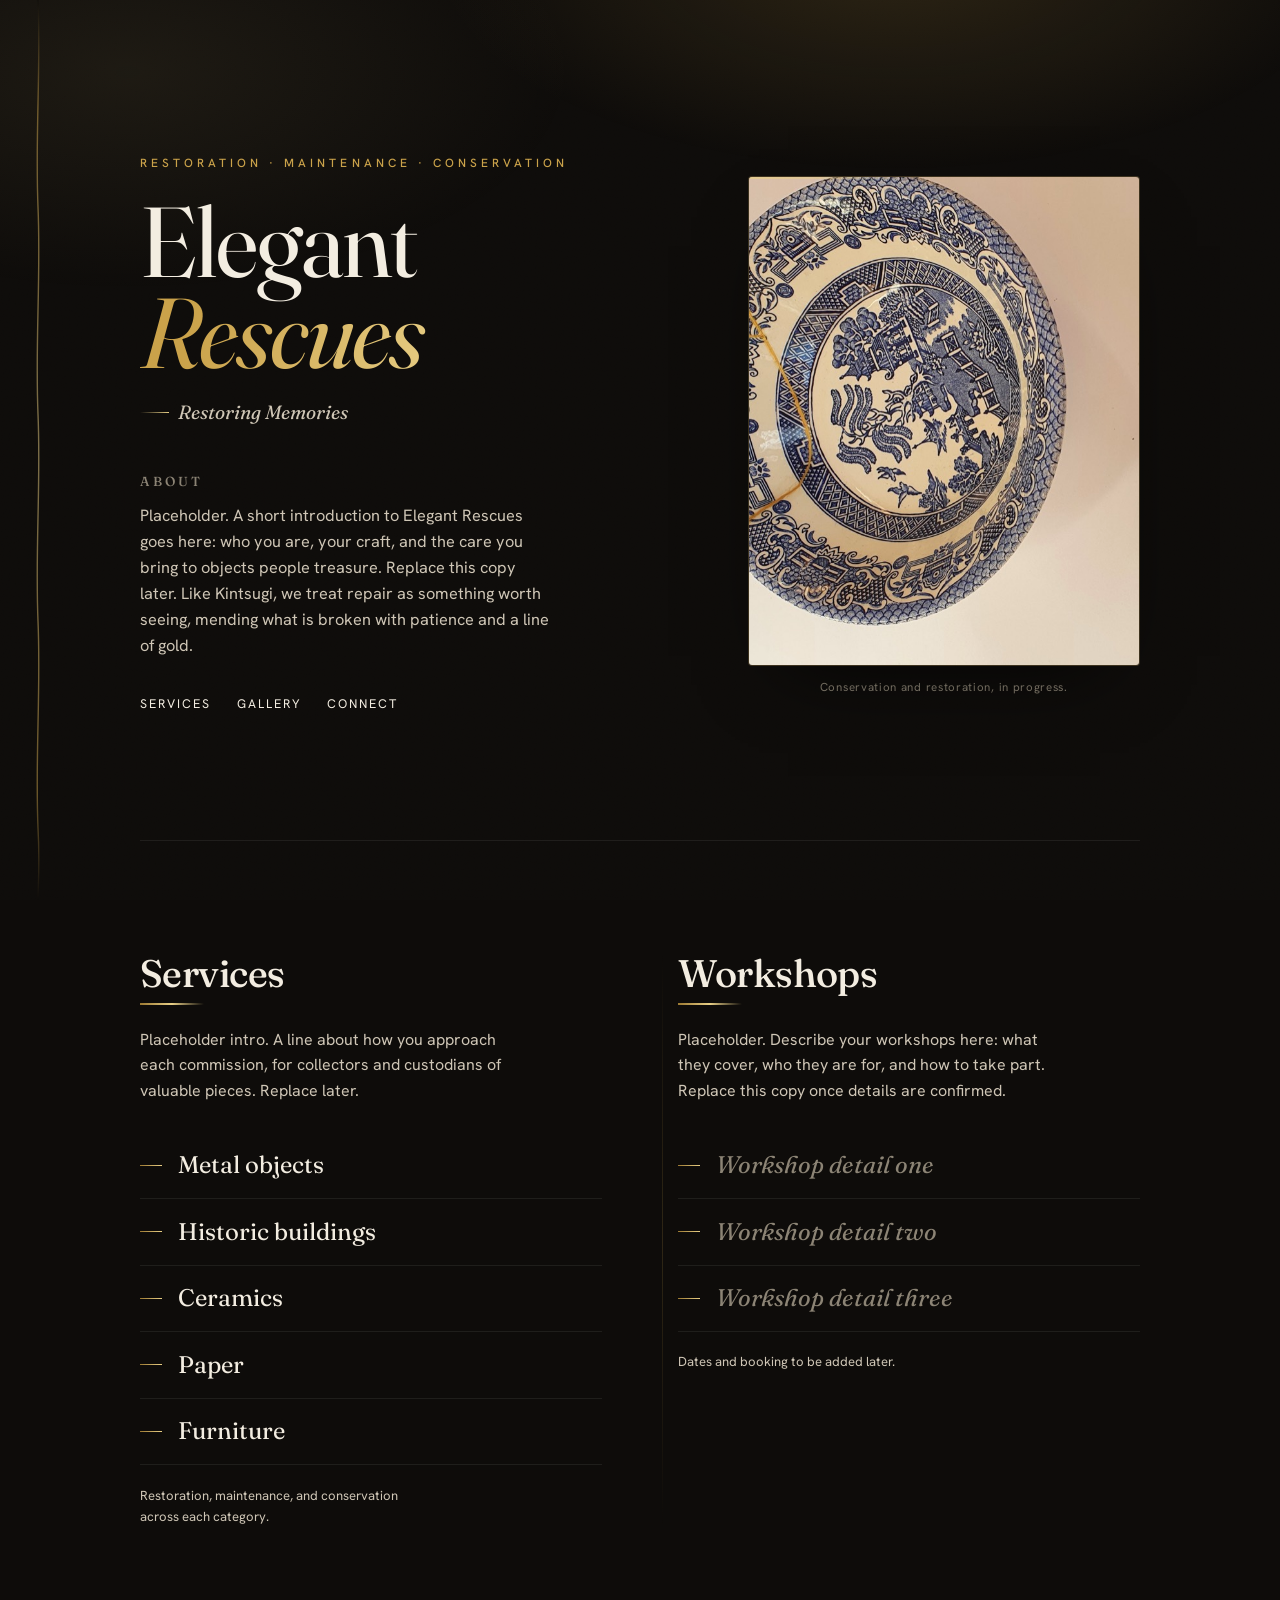
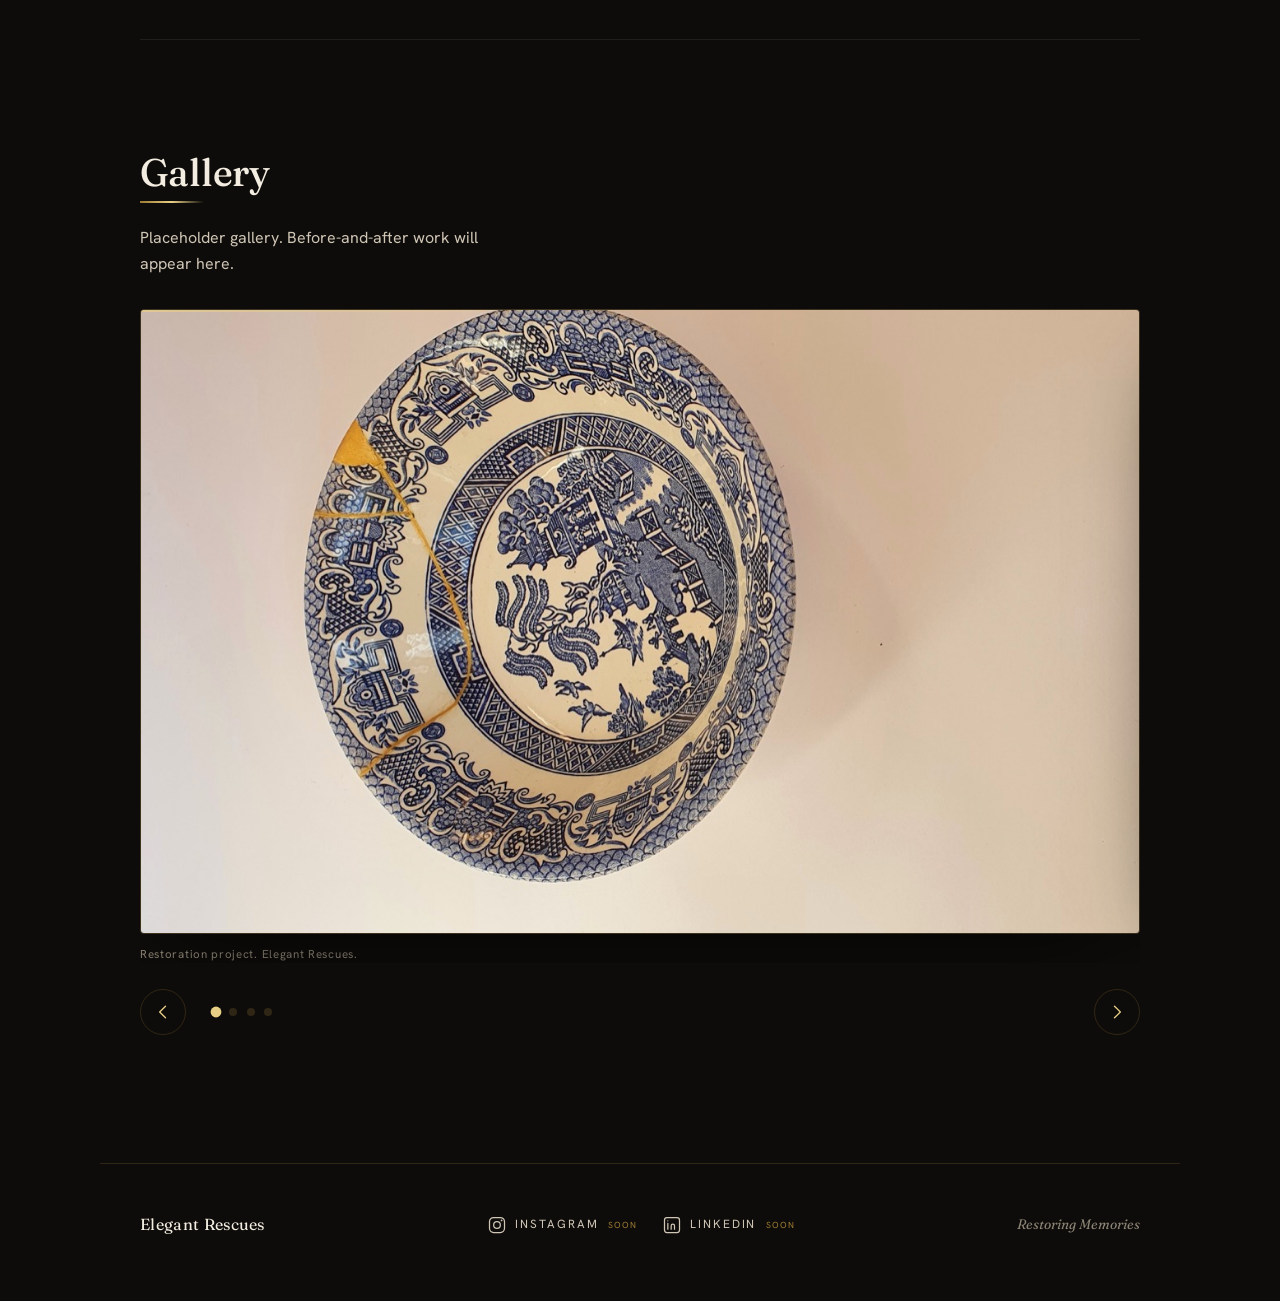
<file: index.html>
<!doctype html>
<html lang="en">
<head>
  <meta charset="utf-8" />
  <meta name="viewport" content="width=device-width, initial-scale=1" />
  <script>document.documentElement.classList.add('js');</script>
  <title>Elegant Rescues</title>
  <meta name="description" content="Elegant Rescues. Restoration, maintenance, and conservation of fine art and high-value objects. Restoring Memories." />
  <meta name="theme-color" content="#0e0c0a" />
  <link rel="icon" href="data:image/svg+xml,%3Csvg%20xmlns='http://www.w3.org/2000/svg'%20viewBox='0%200%2032%2032'%3E%3Crect%20width='32'%20height='32'%20rx='6'%20fill='%230e0c0a'/%3E%3Cpath%20d='M16%204%20C13%2011%2019%2015%2016%2021%20C14%2025%2016%2027%2016%2028'%20fill='none'%20stroke='%23e8cf86'%20stroke-width='2'%20stroke-linecap='round'/%3E%3C/svg%3E" />

  <!-- Open Graph (placeholder image to be replaced later) -->
  <meta property="og:title" content="Elegant Rescues" />
  <meta property="og:description" content="Restoration, maintenance, and conservation of fine art and high-value objects." />
  <meta property="og:type" content="website" />

  <link rel="preconnect" href="https://fonts.googleapis.com" />
  <link rel="preconnect" href="https://fonts.gstatic.com" crossorigin />
  <link href="https://fonts.googleapis.com/css2?family=Fraunces:ital,opsz,wght@0,9..144,400;0,9..144,500;0,9..144,600;1,9..144,400&family=Hanken+Grotesk:wght@300;400;500;600&display=swap" rel="stylesheet" />
  <link rel="stylesheet" href="./style.css" />
</head>
<body>
  <div class="grain" aria-hidden="true"></div>
  <div class="glow" aria-hidden="true"></div>

  <!-- thin gold kintsugi seam running down the left edge as a connective motif -->
  <svg class="spine" viewBox="0 0 8 1000" preserveAspectRatio="none" aria-hidden="true">
    <path d="M4 0 C7 80 1 150 4 230 C7 310 1 380 4 460 C7 540 1 610 4 690 C7 770 1 840 4 920 C6 960 4 985 4 1000"
          fill="none" stroke="url(#goldspine)" stroke-width="1.4" />
    <defs>
      <linearGradient id="goldspine" x1="0" y1="0" x2="0" y2="1">
        <stop offset="0" stop-color="#0e0c0a" />
        <stop offset="0.12" stop-color="#caa24a" />
        <stop offset="0.5" stop-color="#e8cf86" />
        <stop offset="0.88" stop-color="#caa24a" />
        <stop offset="1" stop-color="#0e0c0a" />
      </linearGradient>
    </defs>
  </svg>

  <a class="skip" href="#about">Skip to content</a>

  <main class="stage">

    <!-- ============ SECTION 1 - ABOUT (top, with image) ============ -->
    <section id="about" class="hero panel reveal" aria-labelledby="about-h">
      <div class="hero__copy">
        <p class="eyebrow">Restoration · Maintenance · Conservation</p>
        <h1 class="wordmark" aria-label="Elegant Rescues">Elegant<span>Rescues</span></h1>
        <p class="slogan"><span class="seam-mark">Restoring Memories</span></p>

        <h2 id="about-h" class="lead-label">About</h2>
        <p class="lead" data-placeholder>
          Placeholder. A short introduction to Elegant Rescues goes here: who you are,
          your craft, and the care you bring to objects people treasure. Replace this
          copy later. Like Kintsugi, we treat repair as something worth seeing, mending
          what is broken with patience and a line of gold.
        </p>

        <nav class="links" aria-label="Primary">
          <a href="#services">Services</a>
          <a href="#gallery">Gallery</a>
          <a href="#connect">Connect</a>
        </nav>
      </div>

      <figure class="hero__image frame">
        <div class="frame__media">
          <img src="./images/restoration-01.jpg"
               alt="Restoration work by Elegant Rescues" loading="eager" decoding="async" />
        </div>
        <figcaption>Conservation and restoration, in progress.</figcaption>
      </figure>
    </section>

    <!-- ============ SECTION 2 - SERVICES & WORKSHOPS (split) ============ -->
    <section id="services" class="duo panel reveal" aria-label="Services and Workshops">
      <div class="duo__col">
        <h2 class="section-h">Services</h2>
        <p class="muted" data-placeholder>
          Placeholder intro. A line about how you approach each commission, for collectors
          and custodians of valuable pieces. Replace later.
        </p>
        <ul class="service-list">
          <li><span class="srv-rule" aria-hidden="true"></span>Metal objects</li>
          <li><span class="srv-rule" aria-hidden="true"></span>Historic buildings</li>
          <li><span class="srv-rule" aria-hidden="true"></span>Ceramics</li>
          <li><span class="srv-rule" aria-hidden="true"></span>Paper</li>
          <li><span class="srv-rule" aria-hidden="true"></span>Furniture</li>
        </ul>
        <p class="micro muted">Restoration, maintenance, and conservation across each category.</p>
      </div>

      <div class="duo__col duo__col--alt">
        <h2 class="section-h">Workshops</h2>
        <p class="muted" data-placeholder>
          Placeholder. Describe your workshops here: what they cover, who they are for,
          and how to take part. Replace this copy once details are confirmed.
        </p>
        <ul class="service-list service-list--ghost">
          <li><span class="srv-rule" aria-hidden="true"></span>Workshop detail one</li>
          <li><span class="srv-rule" aria-hidden="true"></span>Workshop detail two</li>
          <li><span class="srv-rule" aria-hidden="true"></span>Workshop detail three</li>
        </ul>
        <p class="micro muted" data-placeholder>Dates and booking to be added later.</p>
      </div>
    </section>

    <!-- ============ SECTION 3 - ROTATING GALLERY ============ -->
    <section id="gallery" class="gallery panel reveal" aria-label="Gallery">
      <h2 class="section-h">Gallery</h2>
      <p class="muted gallery__intro" data-placeholder>Placeholder gallery. Before-and-after work will appear here.</p>

      <div class="carousel" data-carousel aria-roledescription="carousel" aria-label="Restoration work">
        <div class="carousel__viewport">
          <ul class="carousel__track" data-track>
            <li class="slide" role="group" aria-roledescription="slide" aria-label="1 of 4">
              <figure class="frame frame--wide">
                <div class="frame__media">
                  <img src="./images/restoration-01.jpg"
                       alt="Restoration project by Elegant Rescues" loading="eager" decoding="async" />
                </div>
                <figcaption>Restoration project. Elegant Rescues.</figcaption>
              </figure>
            </li>
            <li class="slide" role="group" aria-roledescription="slide" aria-label="2 of 4">
              <figure class="frame frame--wide">
                <div class="frame__placeholder" role="img" aria-label="Gallery placeholder two">
                  <svg class="crack" viewBox="0 0 800 500" preserveAspectRatio="xMidYMid slice" aria-hidden="true"><rect width="800" height="500" fill="#13110e"/><path d="M260 0 C300 130 220 220 300 320 S260 440 320 500" fill="none" stroke="url(#g2)" stroke-width="2.6"/><path d="M300 240 C220 270 160 250 60 300" fill="none" stroke="url(#g2)" stroke-width="1.4" opacity="0.7"/><defs><linearGradient id="g2" x1="0" y1="0" x2="1" y2="1"><stop offset="0" stop-color="#caa24a"/><stop offset="0.5" stop-color="#f0da93"/><stop offset="1" stop-color="#b88a33"/></linearGradient></defs></svg>
                  <span class="frame__tag">Placeholder · gallery 02</span>
                </div>
                <figcaption>Restoration sample two. To be added later.</figcaption>
              </figure>
            </li>
            <li class="slide" role="group" aria-roledescription="slide" aria-label="3 of 4">
              <figure class="frame frame--wide">
                <div class="frame__placeholder" role="img" aria-label="Gallery placeholder three">
                  <svg class="crack" viewBox="0 0 800 500" preserveAspectRatio="xMidYMid slice" aria-hidden="true"><rect width="800" height="500" fill="#16130f"/><path d="M540 0 C500 120 600 210 520 320 S560 450 500 500" fill="none" stroke="url(#g3)" stroke-width="2.6"/><path d="M520 200 C600 230 660 210 760 250" fill="none" stroke="url(#g3)" stroke-width="1.4" opacity="0.7"/><defs><linearGradient id="g3" x1="0" y1="0" x2="1" y2="1"><stop offset="0" stop-color="#caa24a"/><stop offset="0.5" stop-color="#f0da93"/><stop offset="1" stop-color="#b88a33"/></linearGradient></defs></svg>
                  <span class="frame__tag">Placeholder · gallery 03</span>
                </div>
                <figcaption>Restoration sample three. To be added later.</figcaption>
              </figure>
            </li>
            <li class="slide" role="group" aria-roledescription="slide" aria-label="4 of 4">
              <figure class="frame frame--wide">
                <div class="frame__placeholder" role="img" aria-label="Gallery placeholder four">
                  <svg class="crack" viewBox="0 0 800 500" preserveAspectRatio="xMidYMid slice" aria-hidden="true"><rect width="800" height="500" fill="#141109"/><path d="M380 0 C420 110 340 210 420 300 S380 430 400 500" fill="none" stroke="url(#g4)" stroke-width="2.6"/><path d="M400 260 C480 250 540 280 660 270" fill="none" stroke="url(#g4)" stroke-width="1.4" opacity="0.7"/><defs><linearGradient id="g4" x1="0" y1="0" x2="1" y2="1"><stop offset="0" stop-color="#caa24a"/><stop offset="0.5" stop-color="#f0da93"/><stop offset="1" stop-color="#b88a33"/></linearGradient></defs></svg>
                  <span class="frame__tag">Placeholder · gallery 04</span>
                </div>
                <figcaption>Restoration sample four. To be added later.</figcaption>
              </figure>
            </li>
          </ul>
        </div>

        <div class="carousel__controls">
          <button class="carousel__btn" data-prev type="button" aria-label="Previous slide">
            <svg viewBox="0 0 24 24" aria-hidden="true"><path d="M15 5l-7 7 7 7" fill="none" stroke="currentColor" stroke-width="1.6" stroke-linecap="round" stroke-linejoin="round"/></svg>
          </button>
          <div class="carousel__dots" data-dots role="tablist" aria-label="Choose slide"></div>
          <button class="carousel__btn" data-next type="button" aria-label="Next slide">
            <svg viewBox="0 0 24 24" aria-hidden="true"><path d="M9 5l7 7-7 7" fill="none" stroke="currentColor" stroke-width="1.6" stroke-linecap="round" stroke-linejoin="round"/></svg>
          </button>
        </div>
      </div>
    </section>
  </main>

  <!-- ============ SECTION 4 - TINY SOCIAL FOOTER ============ -->
  <footer id="connect" class="foot reveal">
    <span class="foot__name">Elegant Rescues</span>
    <nav class="foot__social" aria-label="Social media">
      <a href="#" data-placeholder-link aria-label="Instagram (link to be added)">
        <svg viewBox="0 0 24 24" aria-hidden="true"><rect x="3" y="3" width="18" height="18" rx="5" fill="none" stroke="currentColor" stroke-width="1.5"/><circle cx="12" cy="12" r="4" fill="none" stroke="currentColor" stroke-width="1.5"/><circle cx="17.5" cy="6.5" r="1.1" fill="currentColor"/></svg>
        <span>Instagram</span>
      </a>
      <a href="#" data-placeholder-link aria-label="LinkedIn (link to be added)">
        <svg viewBox="0 0 24 24" aria-hidden="true"><rect x="3" y="3" width="18" height="18" rx="3" fill="none" stroke="currentColor" stroke-width="1.5"/><path d="M7 10v7M7 7v.01M11 17v-4a2 2 0 014 0v4" fill="none" stroke="currentColor" stroke-width="1.5" stroke-linecap="round"/></svg>
        <span>LinkedIn</span>
      </a>
    </nav>
    <span class="foot__slogan">Restoring Memories</span>
  </footer>

  <script src="./gallery.js" defer></script>
</body>
</html>
</file>
<file: style.css>
/* ============================================================
   Elegant Rescues - Kintsugi theme (black / white / gold)
   Display: Fraunces  ·  Body: Hanken Grotesk
   ============================================================ */

:root {
  --black:    #0e0c0a;   /* near-black ground */
  --black-2:  #161310;   /* raised panel */
  --black-3:  #1d1915;   /* card / frame fill */
  --white:    #f3ede1;   /* warm off-white ink */
  --white-2:  #cfc6b6;   /* secondary text */
  --muted:    #8c8475;   /* tertiary text */
  --gold:     #caa24a;   /* primary gold */
  --gold-lt:  #e8cf86;   /* highlight gold */
  --gold-dk:  #9c7a32;   /* deep gold */
  --line:     rgba(202, 162, 74, 0.18);
  --line-soft:rgba(243, 237, 225, 0.08);
  --maxw: 1080px;
  --ease: cubic-bezier(0.22, 1, 0.36, 1);
}

* { box-sizing: border-box; margin: 0; padding: 0; }

html { scroll-behavior: smooth; }

body {
  font-family: "Hanken Grotesk", system-ui, sans-serif;
  font-weight: 400;
  color: var(--white);
  background: var(--black);
  min-height: 100svh;
  line-height: 1.6;
  -webkit-font-smoothing: antialiased;
  text-rendering: optimizeLegibility;
  overflow-x: hidden;
}

/* ---- atmosphere: grain + warm gold glow ---- */
.grain {
  position: fixed; inset: 0; z-index: 0; pointer-events: none;
  opacity: 0.05; mix-blend-mode: overlay;
  background-image: url("data:image/svg+xml,%3Csvg xmlns='http://www.w3.org/2000/svg' width='140' height='140'%3E%3Cfilter id='n'%3E%3CfeTurbulence type='fractalNoise' baseFrequency='0.85' numOctaves='2'/%3E%3C/filter%3E%3Crect width='100%25' height='100%25' filter='url(%23n)'/%3E%3C/svg%3E");
}
.glow {
  position: fixed; inset: 0; z-index: 0; pointer-events: none;
  background:
    radial-gradient(60% 40% at 70% -5%, rgba(202,162,74,0.16) 0%, rgba(202,162,74,0) 60%),
    radial-gradient(50% 35% at 10% 8%, rgba(232,207,134,0.07) 0%, rgba(0,0,0,0) 70%);
}

/* thin gold kintsugi seam down the far-left edge */
.spine {
  position: fixed; left: clamp(8px, 3vw, 34px); top: 0;
  width: 8px; height: 100vh; z-index: 0; pointer-events: none;
  opacity: 0.5;
}

.skip {
  position: absolute; left: -999px; top: 0; z-index: 50;
  background: var(--gold); color: var(--black);
  padding: 0.6rem 1rem; border-radius: 0 0 8px 0; font-weight: 600;
}
.skip:focus { left: 0; }

/* ---- layout shell ---- */
.stage {
  position: relative; z-index: 1;
  max-width: var(--maxw);
  margin: 0 auto;
  padding: clamp(1.5rem, 5vw, 3rem) clamp(1.25rem, 5vw, 2.5rem) 1rem;
}

.panel { padding-block: clamp(3.5rem, 9vw, 7rem); }
.panel + .panel { border-top: 1px solid var(--line-soft); }

/* shared section heading with a small gold seam underline */
.section-h {
  font-family: "Fraunces", Georgia, serif;
  font-weight: 500; font-size: clamp(1.6rem, 4vw, 2.4rem);
  letter-spacing: -0.015em; line-height: 1.05;
  position: relative; padding-bottom: 0.7rem; margin-bottom: 1.4rem;
}
.section-h::after {
  content: ""; position: absolute; left: 0; bottom: 0;
  width: 64px; height: 2px;
  background: linear-gradient(90deg, var(--gold-dk), var(--gold-lt), transparent);
}

/* ============ SECTION 1 - HERO / ABOUT ============ */
.hero {
  display: grid;
  grid-template-columns: 1.15fr 0.85fr;
  gap: clamp(2rem, 6vw, 5rem);
  align-items: center;
  min-height: 88svh;
  padding-top: clamp(3rem, 8vw, 6rem);
}

.eyebrow {
  font-size: 0.74rem; letter-spacing: 0.34em; text-transform: uppercase;
  color: var(--gold); margin-bottom: 1.4rem; font-weight: 500;
}

.wordmark {
  font-family: "Fraunces", Georgia, serif;
  font-weight: 400; font-size: clamp(3rem, 9vw, 6.2rem);
  line-height: 0.92; letter-spacing: -0.02em;
  color: var(--white);
}
.wordmark span {
  display: block; font-style: italic; font-weight: 400;
  background: linear-gradient(100deg, var(--gold) 10%, var(--gold-lt) 60%, var(--gold-dk) 100%);
  -webkit-background-clip: text; background-clip: text; color: transparent;
}

.slogan { margin-top: 1.2rem; font-size: clamp(1rem, 2.5vw, 1.2rem); color: var(--white-2); }
.seam-mark {
  font-family: "Fraunces", Georgia, serif; font-style: italic;
  position: relative; padding-left: 2.4rem;
}
.seam-mark::before {
  content: ""; position: absolute; left: 0; top: 50%; width: 1.8rem; height: 1px;
  background: linear-gradient(90deg, transparent, var(--gold-lt));
}

.lead-label {
  font-family: "Fraunces", Georgia, serif; font-weight: 500;
  font-size: 0.82rem; letter-spacing: 0.22em; text-transform: uppercase;
  color: var(--muted); margin-top: 2.6rem; margin-bottom: 0.7rem;
}
.lead { max-width: 46ch; color: var(--white-2); font-size: 1.02rem; }

.links {
  display: flex; flex-wrap: wrap; gap: 1.6rem; margin-top: 2.2rem;
  font-size: 0.92rem; letter-spacing: 0.02em;
}
.links a {
  color: var(--white); text-decoration: none; position: relative;
  padding-bottom: 3px; text-transform: uppercase; font-size: 0.78rem;
  letter-spacing: 0.16em;
}
.links a::after {
  content: ""; position: absolute; left: 0; bottom: 0; width: 100%; height: 1px;
  background: var(--gold); transform: scaleX(0); transform-origin: left;
  transition: transform 0.35s var(--ease);
}
.links a:hover::after, .links a:focus-visible::after { transform: scaleX(1); }

/* ---- image frame + on-brand placeholder ---- */
.frame { position: relative; }
.frame__placeholder {
  position: relative; overflow: hidden;
  border: 1px solid var(--line);
  border-radius: 4px;
  aspect-ratio: 4 / 5;
  background: var(--black-3);
  box-shadow: 0 30px 80px -40px rgba(0,0,0,0.9), inset 0 0 0 1px rgba(232,207,134,0.04);
}
.frame--wide .frame__placeholder { aspect-ratio: 16 / 10; }

/* real image media (same frame treatment as the placeholder) */
.frame__media {
  position: relative; overflow: hidden;
  border: 1px solid var(--line);
  border-radius: 4px;
  aspect-ratio: 4 / 5;
  background: var(--black-3);
  box-shadow: 0 30px 80px -40px rgba(0,0,0,0.9), inset 0 0 0 1px rgba(232,207,134,0.04);
}
.frame--wide .frame__media { aspect-ratio: 16 / 10; }
.frame__media img {
  position: absolute; inset: 0; width: 100%; height: 100%;
  object-fit: cover; object-position: center; display: block;
  filter: saturate(1.02) contrast(1.02);
}
/* thin gold seam glints in from the top-left corner over the image */
.frame__media::after {
  content: ""; position: absolute; left: 0; top: 0; width: 40%; height: 2px;
  background: linear-gradient(90deg, var(--gold-lt), transparent); opacity: 0.7;
}

.crack { position: absolute; inset: 0; width: 100%; height: 100%; }
.frame__tag {
  position: absolute; left: 50%; bottom: 1rem; transform: translateX(-50%);
  font-size: 0.66rem; letter-spacing: 0.2em; text-transform: uppercase;
  color: var(--gold-lt); background: rgba(14,12,10,0.7);
  border: 1px solid var(--line); border-radius: 999px;
  padding: 0.35rem 0.9rem; backdrop-filter: blur(4px); white-space: nowrap;
}
.frame figcaption {
  margin-top: 0.7rem; font-size: 0.72rem; letter-spacing: 0.06em;
  color: var(--muted); text-align: center;
}

/* ============ SECTION 2 - SERVICES / WORKSHOPS ============ */
.duo {
  display: grid; grid-template-columns: 1fr 1fr;
  gap: clamp(2rem, 6vw, 5rem);
}
.duo__col--alt { position: relative; }
.duo__col--alt::before {
  content: ""; position: absolute; left: clamp(-1rem, -3vw, -2.5rem); top: 0; bottom: 0;
  width: 1px; background: linear-gradient(180deg, transparent, var(--line), transparent);
}
.muted { color: var(--white-2); max-width: 42ch; }
.micro { font-size: 0.82rem; margin-top: 1.2rem; }

.service-list { list-style: none; margin-top: 1.8rem; }
.service-list li {
  font-family: "Fraunces", Georgia, serif; font-size: clamp(1.15rem, 2.6vw, 1.5rem);
  font-weight: 400; color: var(--white);
  display: flex; align-items: center; gap: 1rem;
  padding: 0.85rem 0; border-bottom: 1px solid var(--line-soft);
  transition: color 0.3s var(--ease), padding-left 0.3s var(--ease);
}
.service-list li:hover { color: var(--gold-lt); padding-left: 0.4rem; }
.srv-rule {
  width: 22px; height: 1px; flex: none;
  background: linear-gradient(90deg, var(--gold-dk), var(--gold-lt));
  transition: width 0.3s var(--ease);
}
.service-list li:hover .srv-rule { width: 38px; }
.service-list--ghost li { color: var(--muted); font-style: italic; }

/* ============ SECTION 3 - GALLERY / CAROUSEL ============ */
.gallery__intro { margin-bottom: 2rem; }
.carousel { position: relative; }
.carousel__viewport { overflow: hidden; border-radius: 4px; }
.carousel__track {
  list-style: none; display: flex;
  transition: transform 0.7s var(--ease);
  will-change: transform;
}
.slide { min-width: 100%; }
.slide .frame figcaption { text-align: left; }

.carousel__controls {
  display: flex; align-items: center; gap: 1.2rem;
  margin-top: 1.6rem; justify-content: flex-start;
}
.carousel__btn {
  width: 46px; height: 46px; flex: none; border-radius: 50%;
  background: transparent; border: 1px solid var(--line); color: var(--gold-lt);
  cursor: pointer; display: grid; place-items: center;
  transition: background 0.3s var(--ease), border-color 0.3s var(--ease), transform 0.2s var(--ease);
}
.carousel__btn svg { width: 20px; height: 20px; }
.carousel__btn:hover { background: rgba(202,162,74,0.12); border-color: var(--gold); transform: translateY(-1px); }
.carousel__btn:focus-visible { outline: 2px solid var(--gold); outline-offset: 2px; }

.carousel__dots { display: flex; gap: 0.6rem; margin: 0 auto 0 0.4rem; }
.carousel__dot {
  width: 8px; height: 8px; border-radius: 50%; border: 0; padding: 0; cursor: pointer;
  background: var(--line); transition: background 0.3s var(--ease), transform 0.3s var(--ease);
}
.carousel__dot[aria-selected="true"] { background: var(--gold-lt); transform: scale(1.35); }
.carousel__dot:focus-visible { outline: 2px solid var(--gold); outline-offset: 3px; }

/* ============ SECTION 4 - FOOTER ============ */
.foot {
  position: relative; z-index: 1; max-width: var(--maxw);
  margin: 0 auto; padding: clamp(2rem, 5vw, 3rem) clamp(1.25rem, 5vw, 2.5rem) clamp(2.5rem, 6vw, 4rem);
  border-top: 1px solid var(--line);
  display: flex; align-items: center; justify-content: space-between; gap: 1.2rem;
  flex-wrap: wrap;
}
.foot__name { font-family: "Fraunces", Georgia, serif; font-size: 1rem; color: var(--white); letter-spacing: 0.02em; }
.foot__slogan { font-family: "Fraunces", Georgia, serif; font-style: italic; color: var(--muted); font-size: 0.86rem; }
.foot__social { display: flex; gap: 1.6rem; }
.foot__social a {
  display: inline-flex; align-items: center; gap: 0.5rem;
  color: var(--white-2); text-decoration: none; font-size: 0.74rem;
  letter-spacing: 0.16em; text-transform: uppercase; transition: color 0.3s var(--ease);
}
.foot__social a svg { width: 20px; height: 20px; }
.foot__social a:hover { color: var(--gold-lt); }
[data-placeholder-link] { position: relative; }
[data-placeholder-link]::after {
  content: "soon"; font-size: 0.55rem; color: var(--gold-dk);
  letter-spacing: 0.1em; margin-left: 0.1rem;
}

/* ---- staggered page-load reveal (only hides when JS is present) ---- */
.js .reveal { opacity: 0; transform: translateY(18px); }
.js .reveal.is-in {
  opacity: 1; transform: none;
  transition: opacity 0.9s var(--ease), transform 0.9s var(--ease);
}
#about.is-in { transition-delay: 0.05s; }
#services.is-in { transition-delay: 0.05s; }

/* ============ RESPONSIVE ============ */
@media (max-width: 860px) {
  .hero { grid-template-columns: 1fr; min-height: auto; gap: 2.5rem; }
  .hero__image { max-width: 420px; }
}
@media (max-width: 640px) {
  .duo { grid-template-columns: 1fr; gap: 3rem; }
  .duo__col--alt::before { display: none; }
  .duo__col--alt { padding-top: 2.5rem; border-top: 1px solid var(--line-soft); }
  .foot { flex-direction: column; align-items: flex-start; }
  .spine { display: none; }
}

/* ============ MOTION SAFETY ============ */
@media (prefers-reduced-motion: reduce) {
  html { scroll-behavior: auto; }
  *, *::before, *::after { animation: none !important; transition: none !important; }
  .js .reveal { opacity: 1; transform: none; }
  .carousel__track { transition: none; }
}
</file>
